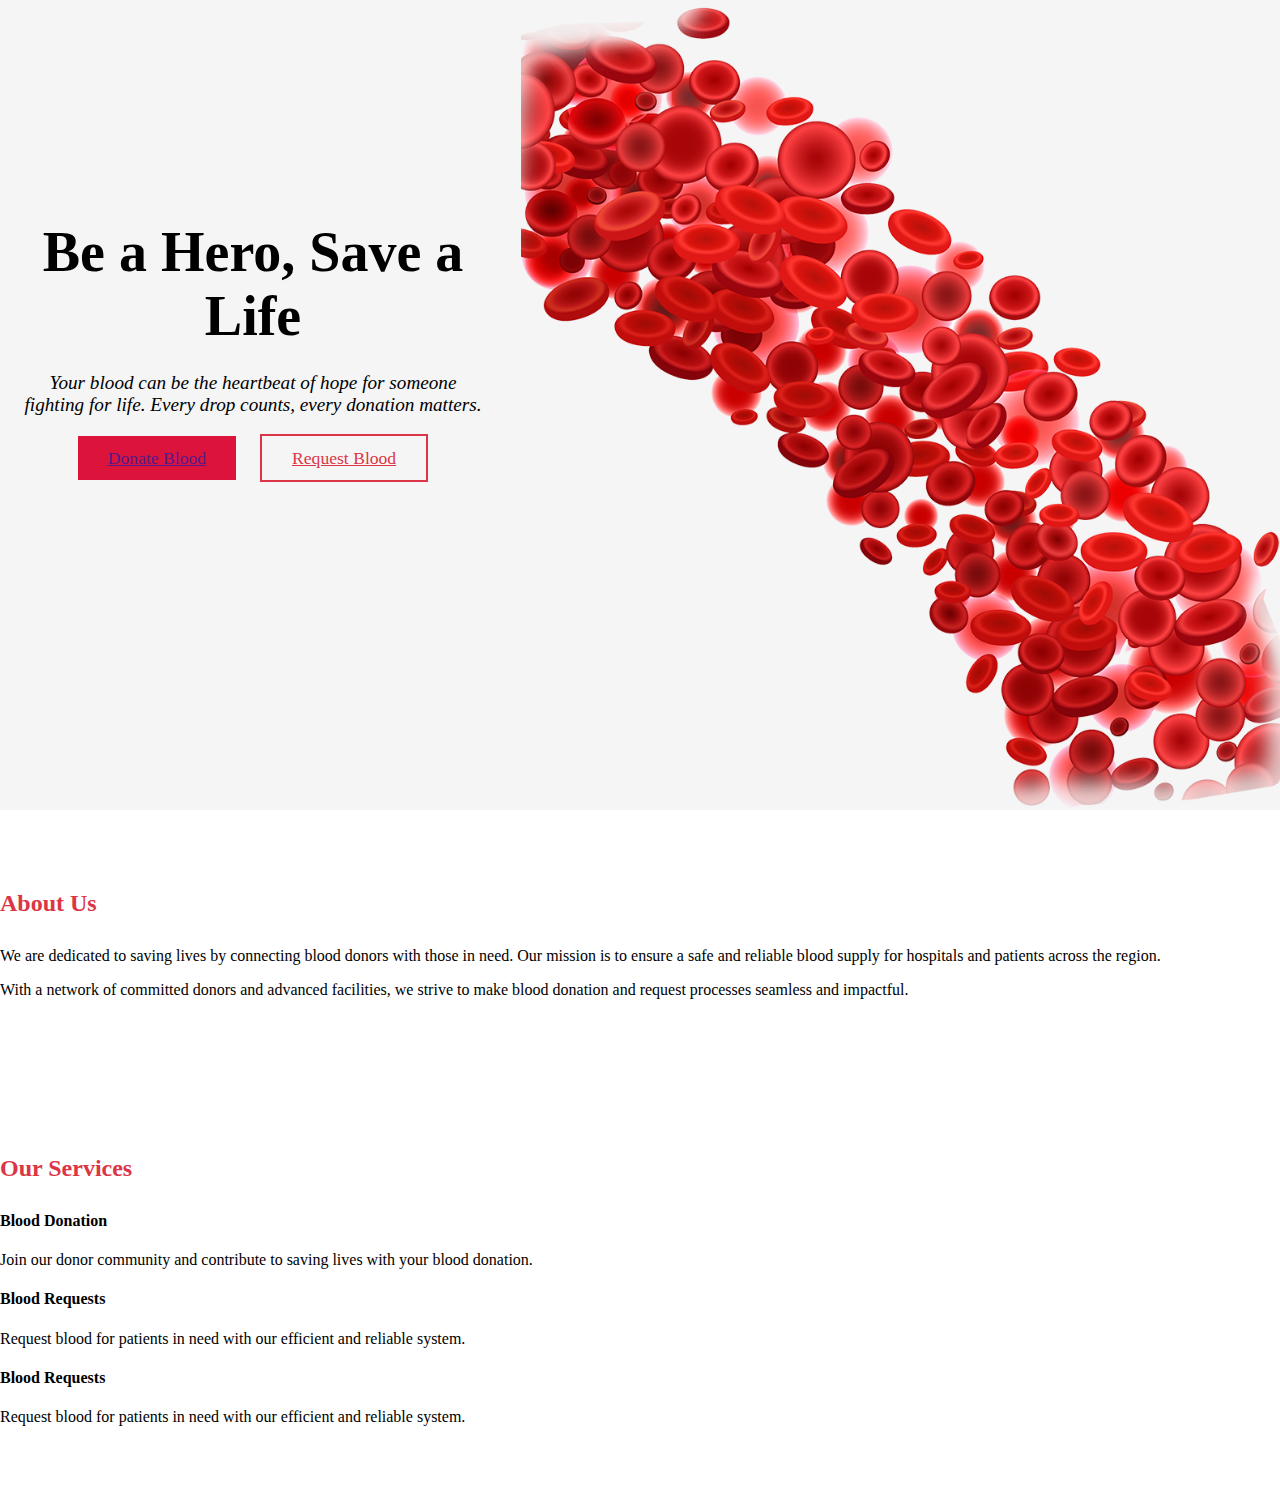
<file: index.html>
<!DOCTYPE html>
<html lang="en">
<head>
    <meta charset="UTF-8">
    <meta name="viewport" content="width=device-width, initial-scale=1.0">
    <link href="https://cdn.jsdelivr.net/npm/bootstrap@5.3.7/dist/css/bootstrap.min.css" rel="stylesheet" integrity="sha384-LN+7fdVzj6u52u30Kp6M/trliBMCMKTyK833zpbD+pXdCLuTusPj697FH4R/5mcr" crossorigin="anonymous">
    <title>welcome to our blood bank management system</title>
    <link rel="stylesheet" href="style.css">
    <link rel="shortcut icon" href="assets/haima.png" type="image/x-icon">
</head>
<body>
   <div class="container-fluid">
    <div class="navbar"></div>
   
    <section id="home">
        <div class="body">
            <div class="textbox">
                <div class="content">
                    <h1>Be a Hero, Save a Life</h1>
                    <p>Your blood can be the heartbeat of hope for someone fighting for life. Every drop counts, every donation matters.</p>
                    <div>
                        <a href="" class="btn btn-donate text-white">Donate Blood</a>
                        <a href="loginpage.html" class="btn btn-request">Request Blood</a>
                    </div>
                </div>
            </div>
            <div class="image">
                <img src="assets/image.png" alt="" class="img-fluid">
            </div>
        </div>
    </section>
   </div>


   <section id="about" class="section">
    <div class="container">
        <h2 class="text-center">About Us</h2>
        <div class="row">
            <div class="col-md-6">
                <p>We are dedicated to saving lives by connecting blood donors with those in need. Our mission is to ensure a safe and reliable blood supply for hospitals and patients across the region.</p>
            </div>
            <div class="col-md-6">
                <p>With a network of committed donors and advanced facilities, we strive to make blood donation and request processes seamless and impactful.</p>
            </div>
        </div>
    </div>
</section>

<section id="services" class="section bg-light">
    <div class="container">
        <h2 class="text-center">Our Services</h2>
        <div class="row">
            <div class="col-md-4">
                <div class="card p-4 text-center">
                    <h4>Blood Donation</h4>
                    <p>Join our donor community and contribute to saving lives with your blood donation.</p>
                </div>
            </div>
            <div class="col-md-4">
                <div class="card p-4 text-center">
                    <h4>Blood Requests</h4>
                    <p>Request blood for patients in need with our efficient and reliable system.</p>
                </div>
            </div>
            <div class="col-md-4">
                <div class="card p-4 text-center">
                    <h4>Blood Requests</h4>
                    <p>Request blood for patients in need with our efficient and reliable system.</p>
                </div>
            </div>
           
        </div>
    </div>
</section>
</body>
</html>
</file>
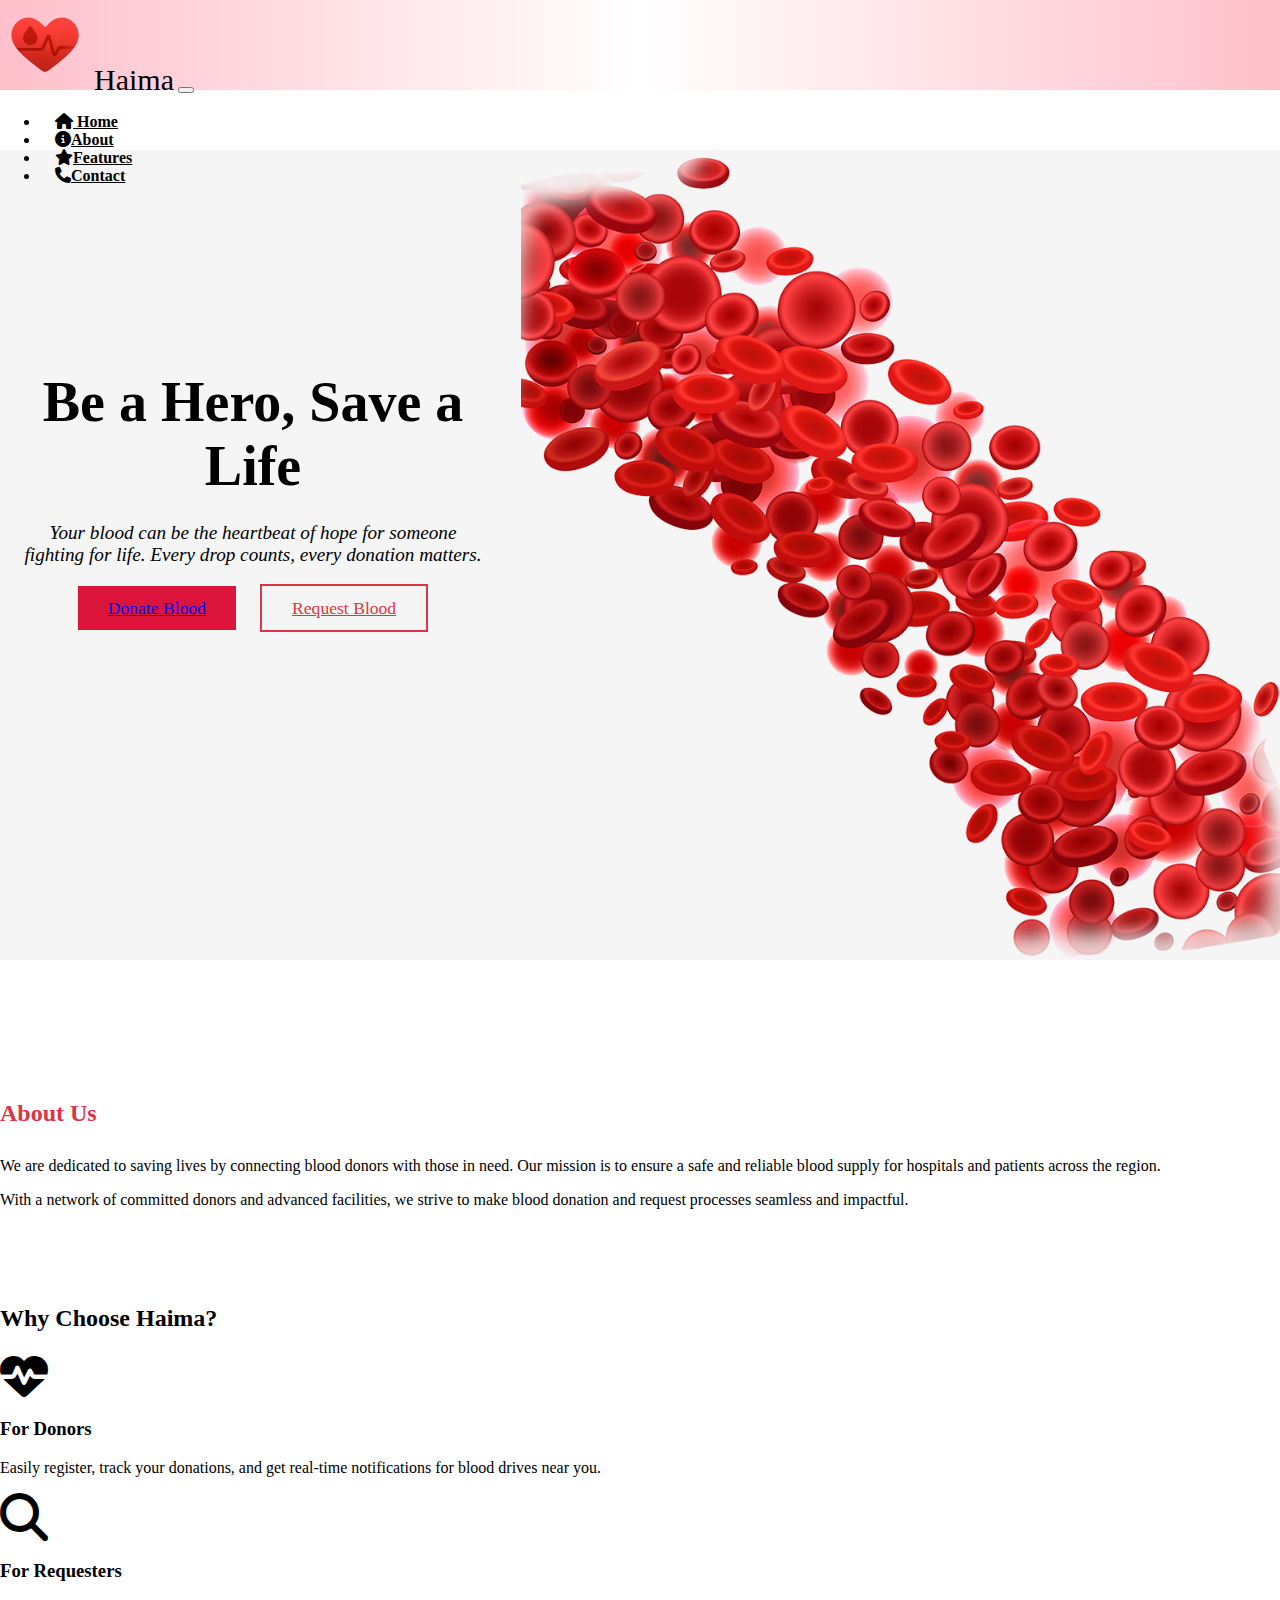
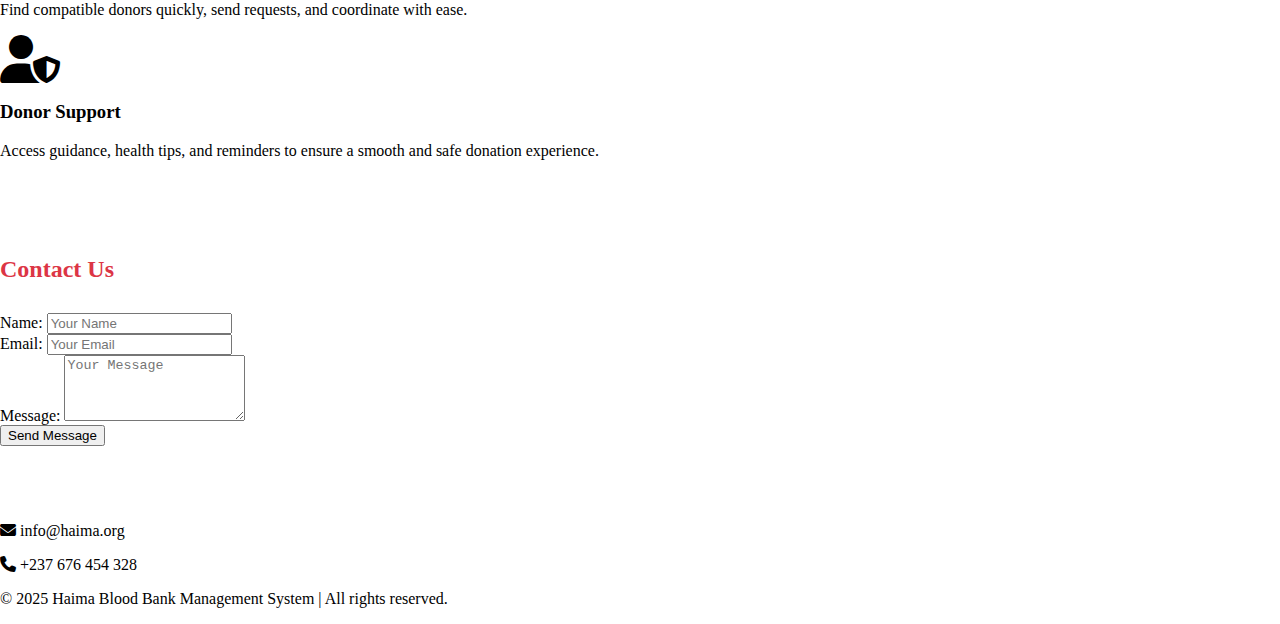
<file: donor_patient_pages/index.html>
<!DOCTYPE html>
<html lang="en">
<head>
    <meta charset="UTF-8">
    <meta name="viewport" content="width=device-width, initial-scale=1.0">
    <link href="https://cdnjs.cloudflare.com/ajax/libs/font-awesome/6.4.0/css/all.min.css" rel="stylesheet">
    <link href="https://cdn.jsdelivr.net/npm/bootstrap@5.3.7/dist/css/bootstrap.min.css" rel="stylesheet" integrity="sha384-LN+7fdVzj6u52u30Kp6M/trliBMCMKTyK833zpbD+pXdCLuTusPj697FH4R/5mcr" crossorigin="anonymous">
    <title>welcome to our blood bank management system</title>
    <link rel="stylesheet" href="style.css">
    <link rel="shortcut icon" href="assets/haima.png" type="image/x-icon">
</head>

<body>

    <nav class="navbar navbar-expand-lg navbar-dark bg-danger fixed-top">
  <div class="container-fluid">
     <img src="assets/haima.png" alt="Haima Logo" width="90" height="90" class="img-fluid">
     <span style="font-size: 30px;">Haima</span>

     <button class="navbar-toggler" type="button" data-bs-toggle="collapse" data-bs-target="#navbarNav"
             aria-controls="navbarNav" aria-expanded="false" aria-label="Toggle navigation">
            <span class="navbar-toggler-icon"></span>
     </button>

    <div class="collapse navbar-collapse" id="navbarNav">
      <ul class="navbar-nav ms-auto">
        <li class="nav-item"><a class="nav-link" href="#home"><i class="fa-solid fa-home text-dark"></i> Home</a></li>
        <li class="nav-item"><a class="nav-link" href="#about"><i class="fas fa-info-circle text-dark"></i>About</a></li>
        <li class="nav-item"><a class="nav-link" href="#features"><i class="fas fa-star text-dark"></i>Features</a></li>
        <li class="nav-item"><a class="nav-link" href="#contact"><i class="fa-solid fa-phone text-dark"></i>Contact</a></li>
      </ul>
    </div>
  </div>
</nav>

   <div class="container-fluid">
   
    <section id="home" class="section">
        <div class="body">
            <div class="textbox">
                <div class="content">
                    <h1 class="display-1" >Be a Hero, Save a Life</h1>
                    <p>Your blood can be the heartbeat of hope for someone fighting for life. Every drop counts, every donation matters.</p>
                    <div>
                        <a href="loginpage.html" class="btn btn-donate text-white">Donate Blood</a>
                        <a href="loginpage.html" class="btn btn-request">Request Blood</a>
                    </div>
                </div>
            </div>
            <div class="image">
                <img src="assets/image.png" alt="" class="img-fluid">
            </div>
        </div>
    </section>
   </div>


   <section id="about" class="section">
    <div class="container">
        <h2 class="text-center fw-bold">About Us</h2>
        <div class="row">
            <div class="col-md-6 fs-4">
                <p>We are dedicated to saving lives by connecting blood donors with those in need. Our mission is to ensure a safe and reliable blood supply for hospitals and patients across the region.</p>
            </div>
            <div class="col-md-6 fs-4">
                <p>With a network of committed donors and advanced facilities, we strive to make blood donation and request processes seamless and impactful.</p>
            </div>
        </div>
    </div>
</section>

<section id="features" class="py-5">
        <div class="container">
            <h2 class="text-center fw-bold text-danger mb-5">Why Choose Haima?</h2>
            <div class="row">
                <div class="col-md-6 col-lg-4 mb-4">
                    <div class="card feature-card p-4 text-center">
                        <i class="fa-solid fa-heartbeat fa-3x text-danger mb-3"></i>
                        <h3 class="card-title">For Donors</h3>
                        <p class="card-text">Easily register, track your donations, and get real-time notifications for blood drives near you.</p>
                    </div>
                </div>
                <div class="col-md-6 col-lg-4 mb-4">
                    <div class="card feature-card p-4 text-center">
                        <i class="fa-solid fa-search fa-3x text-danger mb-3"></i>
                        <h3 class="card-title">For Requesters</h3>
                        <p class="card-text">Find compatible donors quickly, send requests, and coordinate with ease.</p>
                    </div>
                </div>
                <div class="col-md-6 col-lg-4 mb-4">
                    <div class="card feature-card p-4 text-center">
                        <i class="fa-solid fa-user-shield fa-3x text-danger mb-3"></i>
                        <h3 class="card-title">Donor Support</h3>
                        <p class="card-text">Access guidance, health tips, and reminders to ensure a smooth and safe donation experience.</p>
                    </div>
                    </div>
                </div>
            </div>
        </div>
    </section>

    
<section id="contact" class="section bg-light">
  <div class="container">
    <h2 class="text-center text-danger mb-5">Contact Us</h2>
    <div class="row justify-content-center">
      <div class="col-md-6">
        <form>
          <div class="mb-3">
            <label for="name" class="form-label">Name:</label>
            <input type="text" class="form-control" id="name" placeholder="Your Name">
          </div>
          <div class="mb-3">
            <label for="email" class="form-label">Email:</label>
            <input type="email" class="form-control" id="email" placeholder="Your Email">
          </div>
          <div class="mb-3">
            <label for="message" class="form-label">Message:</label>
            <textarea class="form-control" id="message" rows="4" placeholder="Your Message"></textarea>
          </div>
          <button type="submit" class="btn btn-danger">Send Message</button>
        </form>
      </div>
    </div>
  </div>
</section>


<footer class="bg-danger text-white text-center py-3">
  <div class="container">
    <p><i class="fa-solid fa-envelope"></i> info@haima.org</p>
        <p><i class="fa-solid fa-phone"></i> +237 676 454 328</p>
    <p class="mb-0">&copy; 2025 Haima Blood Bank  Management System | All rights reserved.</p>
  </div>
</footer>


</body>
</html>
</file>
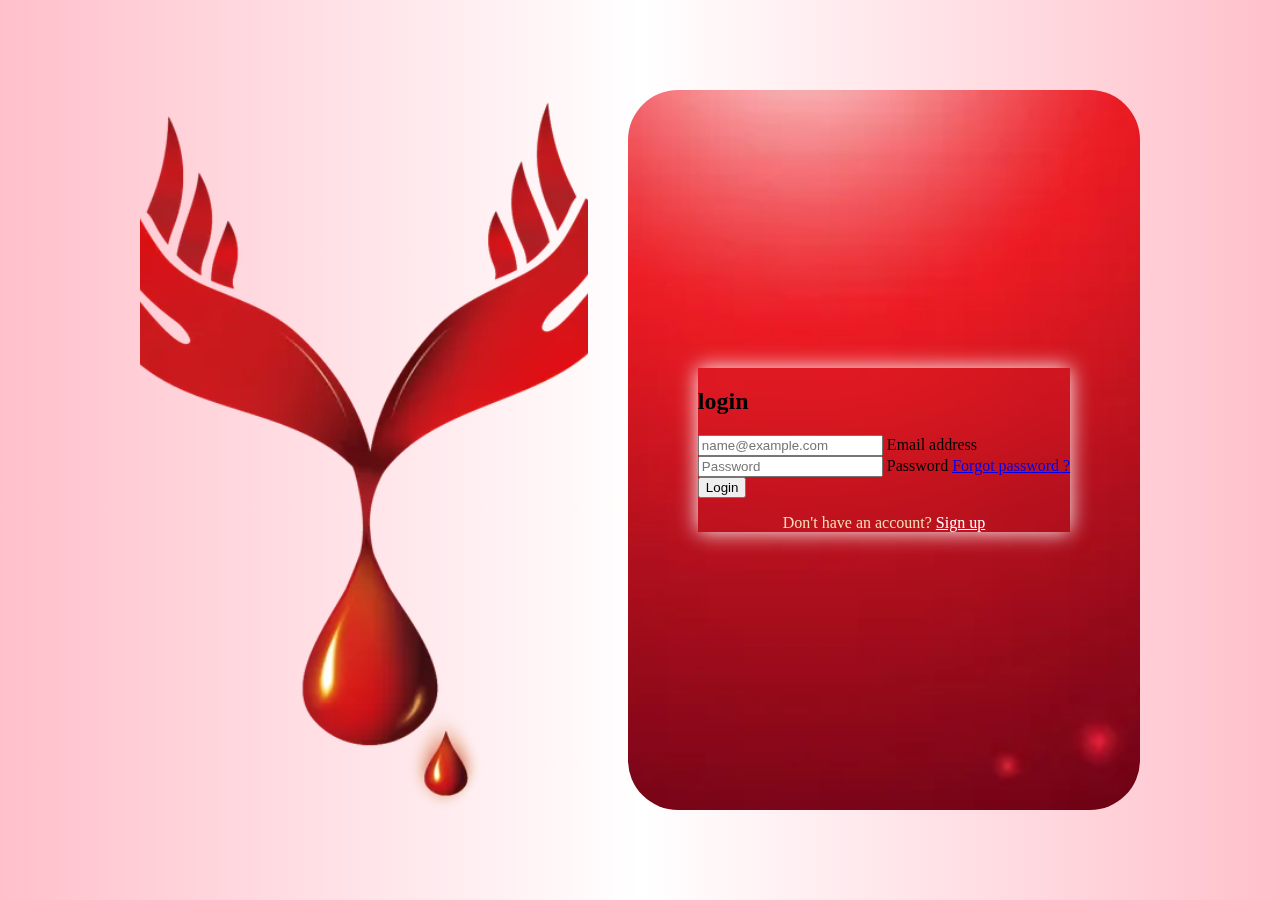
<file: loginpage.html>
<!DOCTYPE html>
<html lang="en">
<head>
    <meta charset="UTF-8">
    <meta name="viewport" content="width=device-width, initial-scale=1.0">
    <link rel="stylesheet" href="login.css"> 
    <link rel="shortcut icon" href="assets/haima.png" type="image/x-icon">
    <link href="https://cdn.jsdelivr.net/npm/bootstrap@5.3.7/dist/css/bootstrap.min.css" rel="stylesheet" integrity="sha384-LN+7fdVzj6u52u30Kp6M/trliBMCMKTyK833zpbD+pXdCLuTusPj697FH4R/5mcr" crossorigin="anonymous">
    <title>loginform</title>
</head>
<body>
   <div class="container-fluid">
    <div class="image">
        <img src="assets/Zw.webp" alt="">
    </div>
    <div class="loginform">

        <form action="" class="w-75 h-80 p-5 rounded-4 bg-transparent-blur">
            <h2 class="text-center fw-bold fs-2">login</h2>
            <div class="form-floating mb-3">
                <input type="email" class="form-control"  placeholder="name@example.com" required>
             <label>Email address</label>
            </div>

            <div class="form-floating mb-3">
            <input type="password" class="form-control"  placeholder="Password" required>
            <label>Password</label>
              <a href=" " class="forgot-password text-white">Forgot password ?</a>
            </div>

             <div class="d-grid gap-2 d-flex justify-content-center">
               <button type="submit" class="btn btn-danger w-75 ">Login</button>
           </div>

  
         <div class="text-link">
            Don't have an account? <a href="#">Sign up</a>
        </div>

        </form>
    </div>
   </div> 
</body>
</html>
</file>
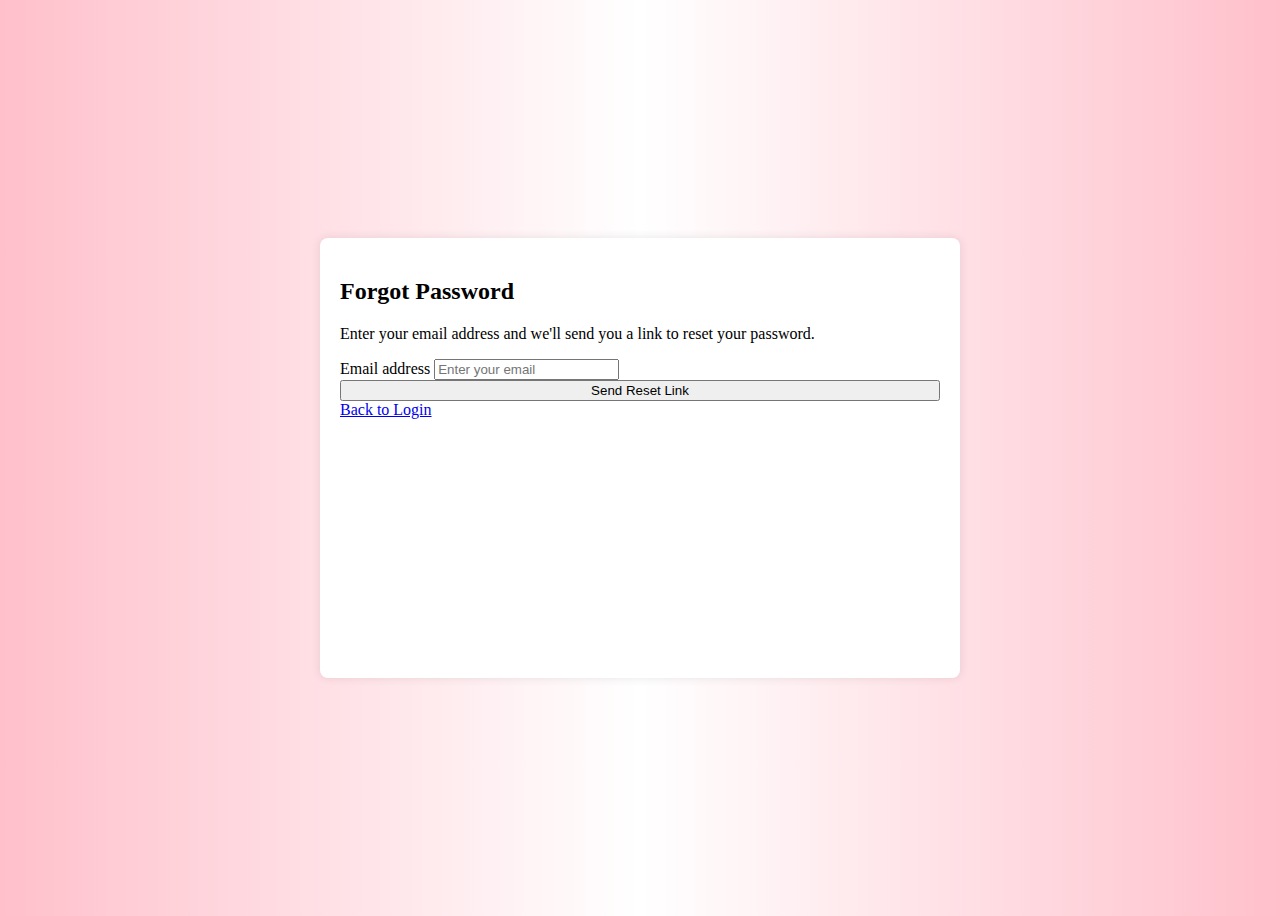
<file: resetpassword.html>
<!DOCTYPE html>
<html lang="en">
<head>
    <meta charset="UTF-8">
    <meta name="viewport" content="width=device-width, initial-scale=1.0">
    <link href="https://cdn.jsdelivr.net/npm/bootstrap@5.3.7/dist/css/bootstrap.min.css" rel="stylesheet" integrity="sha384-LN+7fdVzj6u52u30Kp6M/trliBMCMKTyK833zpbD+pXdCLuTusPj697FH4R/5mcr" crossorigin="anonymous">
    <title>Document</title>
</head>

<style>
      body {
            height: 100vh;
            display: flex;
            align-items: center;
            justify-content: center;
            background: linear-gradient(90deg, pink, white, pink );
        }
        .forgot-password-container {
            max-width: 600px;
            width: 100%;
            padding: 20px;
            background-color: white;
            height: 400px;
            border-radius: 8px;
            box-shadow: 0 0 10px rgba(0,0,0,0.1);
        }
        .form-control:focus {
            border-color: #007bff;
            box-shadow: 0 0 5px rgba(0,123,255,0.3);
        }
        .btn-danger {
            width: 100%;
        }
</style>
<body>
 <div class="forgot-password-container">
        <h2 class="text-center mb-4">Forgot Password</h2>
        <p class="text-center text-muted mb-4">Enter your email address and we'll send you a link to reset your password.</p>
        <div>
            <div class="mb-3">
                <label for="emailInput" class="form-label">Email address</label>
                <input type="email" class="form-control p-3" id="emailInput" placeholder="Enter your email" required>
            </div>
            <button type="submit" class="btn btn-danger mt-2 py-3">Send Reset Link</button>
        </div>
        <div class="text-center mt-3">
            <a href="loginpage.html" class="text-decoration-none">Back to Login</a>
        </div>
    </div>
    
</body>
</html>
</file>
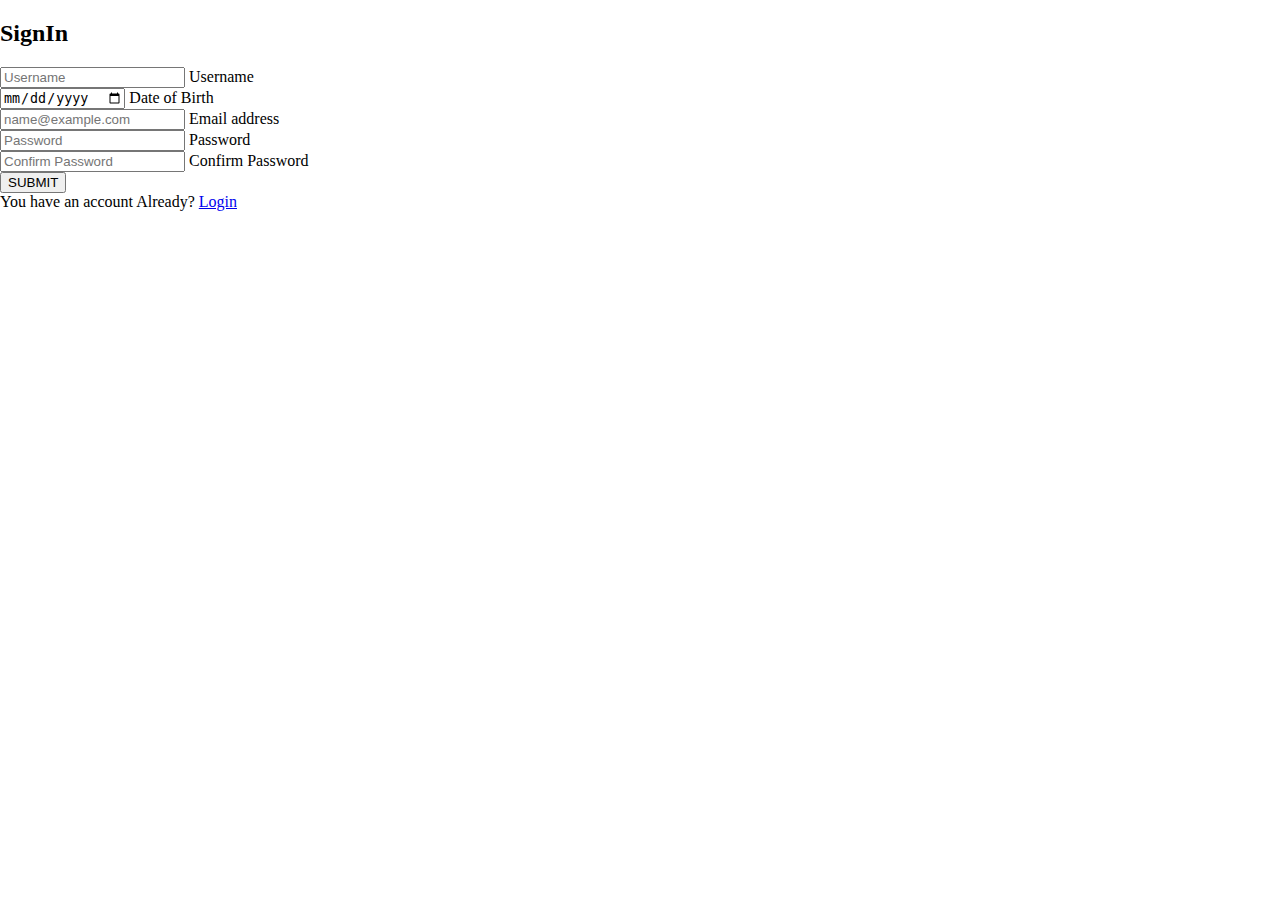
<file: signin.html>
<!DOCTYPE html>
<html lang="en">
<head>
    <meta charset="UTF-8">
    <meta name="viewport" content="width=device-width, initial-scale=1.0">
    <link href="https://cdn.jsdelivr.net/npm/bootstrap@5.3.7/dist/css/bootstrap.min.css" rel="stylesheet" integrity="sha384-LN+7fdVzj6u52u30Kp6M/trliBMCMKTyK833zpbD+pXdCLuTusPj697FH4R/5mcr" crossorigin="anonymous">
    <link rel="stylesheet" href="signin.css">
    <title>Sign In</title>
</head>
<body>
    <div class="container-fluid d-flex justify-content-center">
    <div class="loginform">

        <form action="" class="w-75 h-80 p-5 rounded-4 bg-transparent-blur">
            <h2 class="text-center fw-bold fs-2">SignIn</h2>

             <div class="form-floating mb-3">
                <input type="text" class="form-control"  placeholder="Username" required>
             <label>Username</label>
            </div>

             <div class="form-floating mb-3">
                <input type="date" class="form-control"  placeholder="" required>
             <label>Date of Birth</label>
            </div>

            <div class="form-floating mb-3">
                <input type="email" class="form-control"  placeholder="name@example.com" required>
             <label>Email address</label>
            </div>

            <div class="form-floating mb-3">
            <input type="password" class="form-control"  placeholder="Password" required>
            <label>Password</label>
            </div>

             <div class="form-floating mb-3">
            <input type="password" class="form-control"  placeholder="Confirm Password" required>
            <label> Confirm Password</label>
            </div>

             <div class="d-grid gap-2 d-flex justify-content-center">
               <button type="submit" class="btn btn-danger w-75 ">SUBMIT</button>
           </div>

  
         <div class="text-link">
            You have an account Already? <a href="signin.html">Login</a>
        </div>

        </form>
    </div>
    </div>
</body>
</html>
</file>
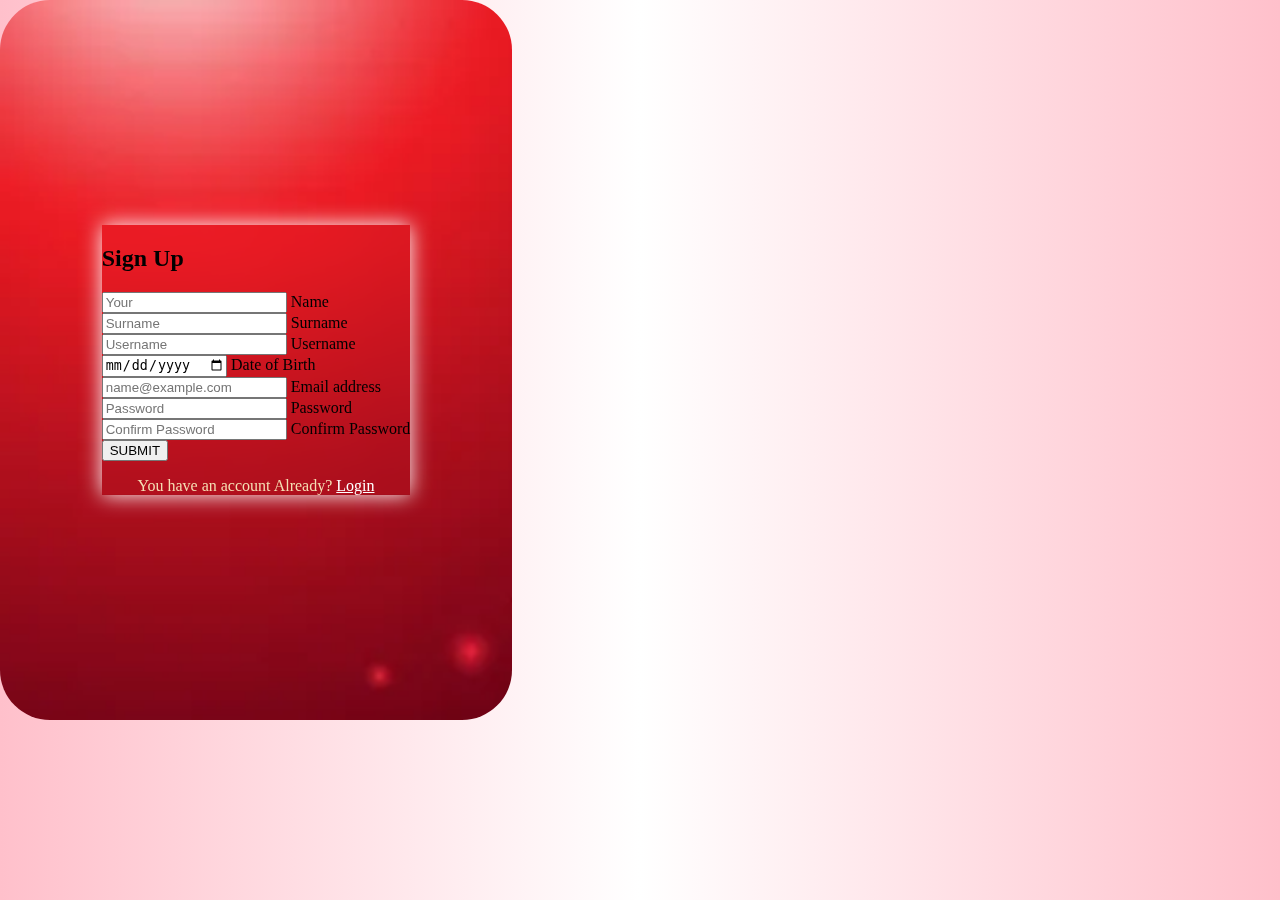
<file: signup.html>
<!DOCTYPE html>
<html lang="en">
<head>
    <meta charset="UTF-8">
    <meta name="viewport" content="width=device-width, initial-scale=1.0">
    <link href="https://cdn.jsdelivr.net/npm/bootstrap@5.3.7/dist/css/bootstrap.min.css" rel="stylesheet" integrity="sha384-LN+7fdVzj6u52u30Kp6M/trliBMCMKTyK833zpbD+pXdCLuTusPj697FH4R/5mcr" crossorigin="anonymous">
    <link rel="stylesheet" href="signup.css">
    <link rel="shortcut icon" href="assets/haima.png" type="image/x-icon">
    <title>Sign Up</title>
</head>
<body>
    <div class="container-fluid d-flex justify-content-center">
    <div class="loginform">

        <form action="" class="w-75 h-80 p-5 rounded-4 bg-transparent-blur">
            <h2 class="text-center fw-bold fs-2">Sign Up</h2>

              <div class="form-floating mb-3">
                <input type="text" class="form-control"  placeholder="Your " required>
             <label>Name</label>
            </div>
              <div class="form-floating mb-3">
                <input type="text" class="form-control"  placeholder="Surname" required>
             <label>Surname</label>
            </div>

             <div class="form-floating mb-3">
                <input type="text" class="form-control"  placeholder="Username" required>
             <label>Username</label>
            </div>

             <div class="form-floating mb-3">
                <input type="date" class="form-control"  placeholder="" required>
             <label>Date of Birth</label>
            </div>

            <div class="form-floating mb-3">
                <input type="email" class="form-control"  placeholder="name@example.com" required>
             <label>Email address</label>
            </div>

            <div class="form-floating mb-3">
            <input type="password" class="form-control"  placeholder="Password" required>
            <label>Password</label>
            </div>

             <div class="form-floating mb-3">
            <input type="password" class="form-control"  placeholder="Confirm Password" required>
            <label> Confirm Password</label>
            </div>

             <div class="d-grid gap-2 d-flex justify-content-center">
               <button type="submit" class="btn btn-danger w-75 ">SUBMIT</button>
           </div>

  
         <div class="text-link">
            You have an account Already? <a href="loginpage.html">Login</a>
        </div>

        </form>
    </div>
    </div>
     

</body>
</html>
</file>
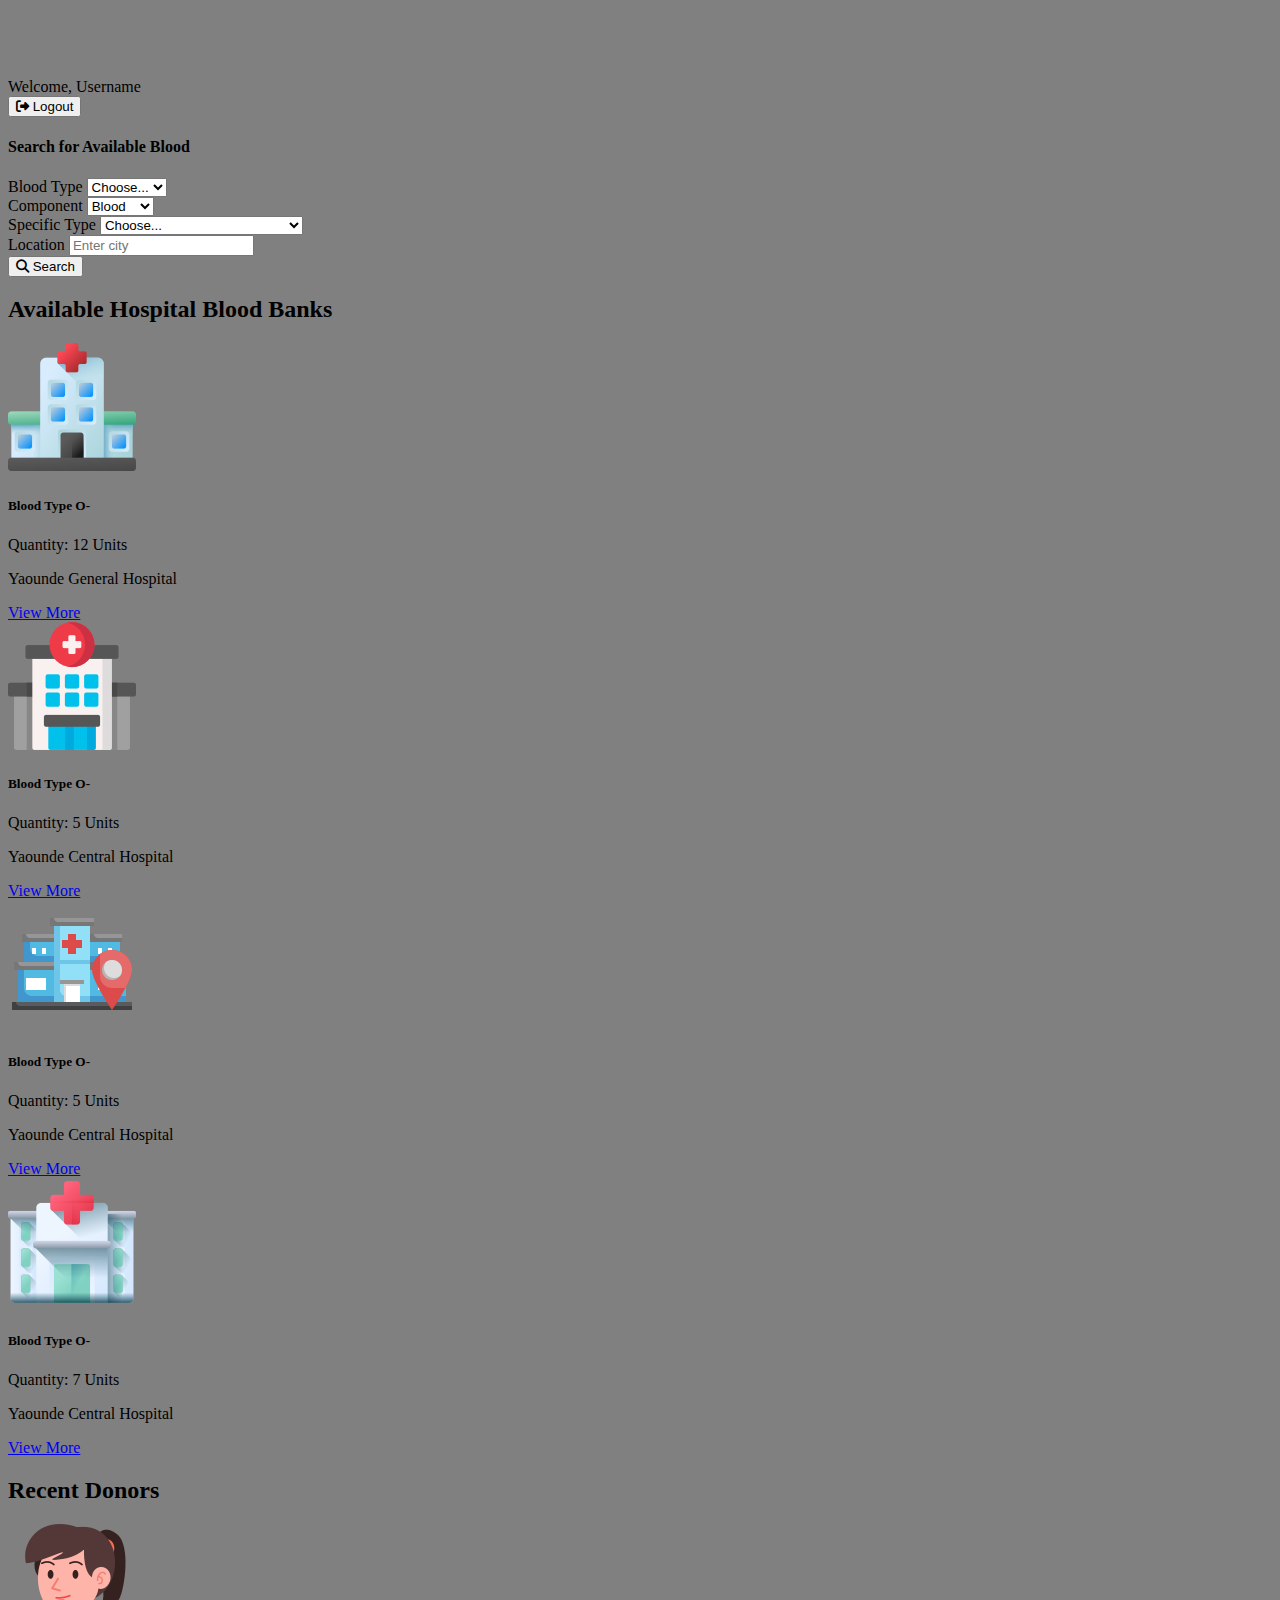
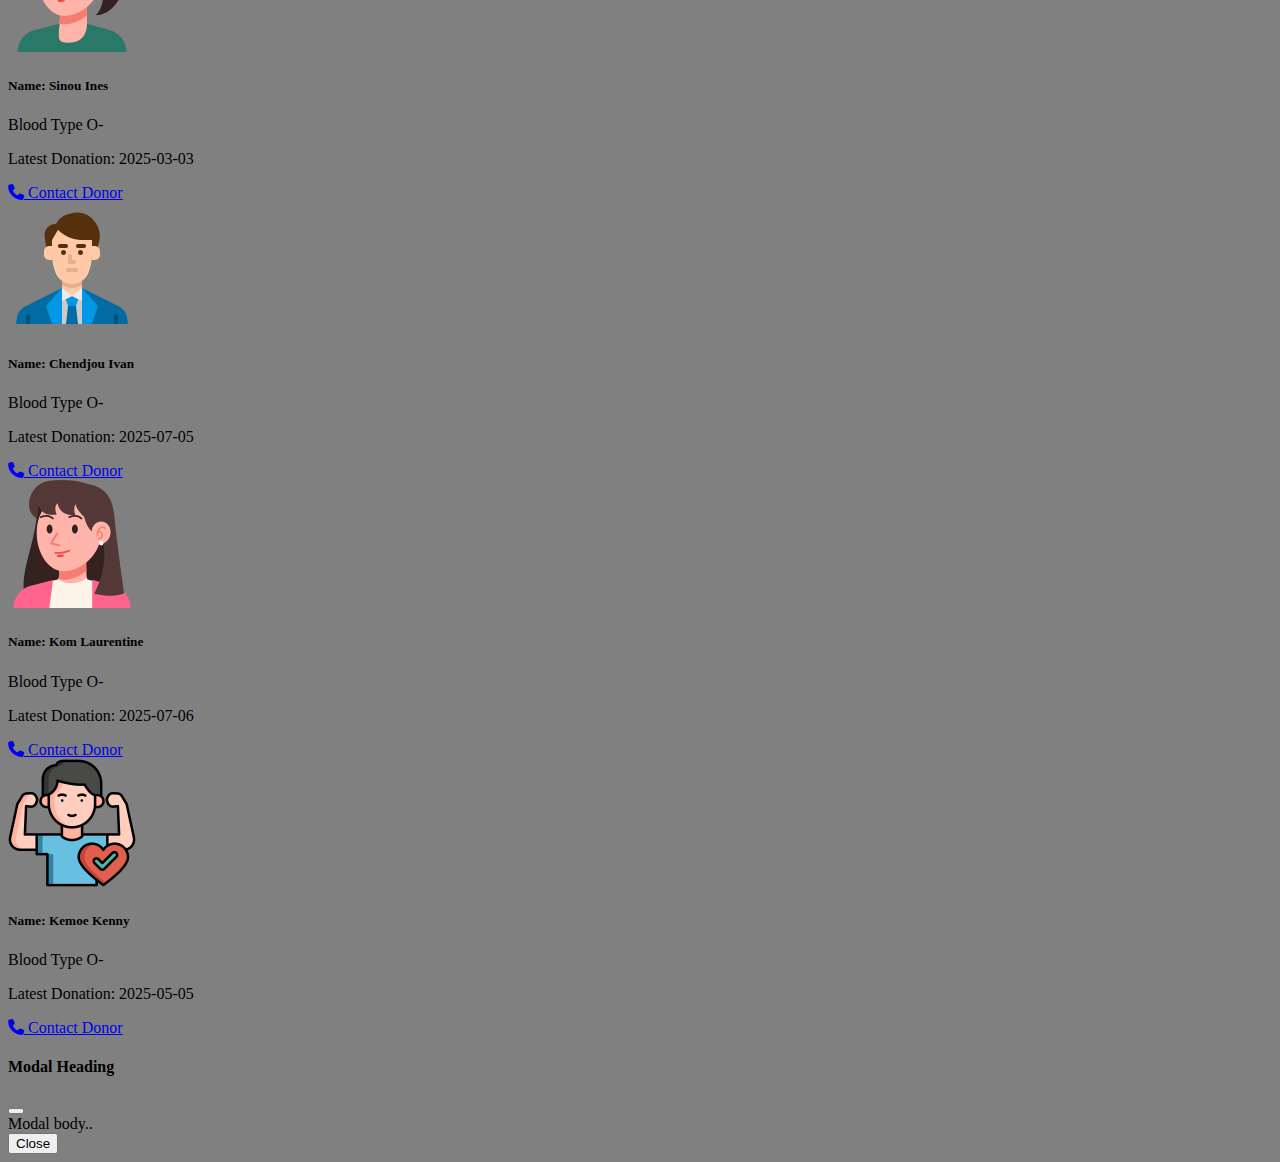
<file: donor_patient_pages/dashboard.html>
<!DOCTYPE html>
<html lang="en">
<head>
    <meta charset="UTF-8">
    <meta name="viewport" content="width=device-width, initial-scale=1.0">
      <link rel="shortcut icon" href="assets/haima.png" type="image/x-icon">
      <link rel="stylesheet" href="dashboard.css">
      <link href="https://cdnjs.cloudflare.com/ajax/libs/font-awesome/6.4.0/css/all.min.css" rel="stylesheet">
    <link href="https://cdn.jsdelivr.net/npm/bootstrap@5.3.7/dist/css/bootstrap.min.css" rel="stylesheet" integrity="sha384-LN+7fdVzj6u52u30Kp6M/trliBMCMKTyK833zpbD+pXdCLuTusPj697FH4R/5mcr" crossorigin="anonymous">
    <script src="https://cdn.jsdelivr.net/npm/bootstrap@5.3.3/dist/js/bootstrap.bundle.min.js"></script>
    <title>Requester dashboard</title>
</head>
<body>

      <nav class="navbar navbar-expand-lg fixed-top bg-danger">
        <div class="container-fluid">
              <span class="navbar-text me-3 text-white fw-bold fs-3">Welcome, Username</span>
            <div class="ms-auto d-flex align-items-center">
               <button class="btn btn-logout text-white fw-bold fs-3"><i class="fas fa-right-from-bracket"></i> Logout</button>
            </div>
        </div>
    </nav>

     
        <div class="container mt-4">
             
            <form action="" method="get">
                <h4>Search for Available Blood</h4>
                <div class="search-form">
                    <div class="row mb-3">
                    <div class="col-md-3">
                        <label for="bloodType" class="form-label">Blood Type</label>
                        <select class="form-select" id="bloodType">
                            <option value="">Choose...</option>
                            <option value="A+">A+</option>
                            <option value="A-">A- </option>
                            <option value="B+">B+</option>
                            <option value="B-">B- </option>
                            <option value="AB+">AB+</option>
                            <option value="AB-">AB- </option>
                            <option value="O+">O+</option>
                            <option value="O-">O- </option>
                        </select>
                    </div>

                      <div class="col-md-3">
                        <label for="component" class="form-label">Component</label>
                        <select class="form-select" id="component">
                            <option value="Blood">Blood</option>
                            <option value="Plasma">Plasma</option>
                            <option value="Platelet">Platelet</option>
                        </select>
                    </div>

                     <div class="col-md-3">
                        <label for="subComponent" class="form-label">Specific Type</label>
                        <select class="form-select" id="subComponent">
                            <option value="">Choose...</option>
                             <option value="Whole blood" data-component="blood">Whole Blood</option>
                            <option value="Fresh Frozen Plasma" data-component="Plasma">Fresh Frozen Plasma</option>
                            <option value="Cryoprecipitate" data-component="Plasma">Cryoprecipitate</option>
                            <option value="Apheresis Platelets" data-component="Platelet">Apheresis Platelets</option>
                            <option value="Whole Blood-Derived Platelets" data-component="Platelet">Whole Blood-Derived Platelets</option>
                        </select>
                    </div>

                    <div class="col-md-3">
                        <label for="location" class="form-label">Location</label>
                        <input type="text" class="form-control" id="location" placeholder="Enter city">
                    </div>
                </div>
                    <button type="submit" class="btn btn-danger"><i class="fas fa-search"></i> Search</button>
            
            </form>
                
         <div class="container mt-4">
            <h2 class="text-center fw-bold text-danger mb-5">Available Hospital Blood Banks</h2>
            <div class="row row-cols-1 row-cols-md-4 g-4">

                <div class="col">
                    <div class="card h-100 text-center">
                        <img src="assets/hospital2.png" class="card-img-top img-fluid" alt="">
                        <div class="card-body">
                        <h5 class="card-title">Blood Type O- </h5>
                        <p class="card-text mb-1">Quantity: 12 Units</p>
                        <p class="text-muted small">Yaounde General Hospital</p>
                        <a href="#" class="btn btn-danger" data-bs-toggle="modal" data-bs-target="#myModal">View More</a>
                    </div>
                </div>
             </div>
            <div class="col">
                <div class="card h-100 text-center">
                    <img src="assets/hospital3.png" class="card-img-top img-fluid" alt="Blood Unit">
                    <div class="card-body">
                    <h5 class="card-title">Blood Type O- </h5>
                    <p class="card-text mb-1">Quantity: 5 Units</p>
                    <p class="text-muted small">Yaounde Central Hospital</p>
                    <a href="#" class="btn btn-danger">View More</a>
                    </div>
                </div>
                </div>

                 <div class="col">
                <div class="card h-100 text-center">
                    <img src="assets/hospital4.png" class="card-img-top img-fluid" alt="Blood Unit">
                    <div class="card-body">
                    <h5 class="card-title">Blood Type O- </h5>
                    <p class="card-text mb-1">Quantity: 5 Units</p>
                    <p class="text-muted small">Yaounde Central Hospital</p>
                    <a href="#" class="btn btn-danger">View More</a>
                    </div>
                </div>
                </div>
                 <div class="col">
                <div class="card h-100 text-center">
                    <img src="assets/hospital5.png" class="card-img-top img-fluid" alt="Blood Unit">
                    <div class="card-body">
                    <h5 class="card-title">Blood Type O- </h5>
                    <p class="card-text mb-1">Quantity: 7 Units</p>
                    <p class="text-muted small">Yaounde Central Hospital</p>
                    <a href="#" class="btn btn-danger">View More</a>
                    </div>
                </div>
                </div>
                
        </div>

        <div class="container mt-5">
             <h2 class="text-center fw-bold text-danger mb-5">Recent Donors</h2>
             <div class="row  row-cols-1 row-cols-md-4 g-4">
                <div class="col">
                    <div class="card h-100 text-center">
                    <img src="assets/person1.png" class="card-img-top img-fluid" alt="profil">
                    <div class="card-body">
                    <h5 class="card-title">Name: Sinou Ines </h5>
                    <p class="card-text mb-1">Blood Type O- </p>
                    <p class="text-muted small">Latest Donation: 2025-03-03</p>
                    <a href="#" class="btn btn-danger"><i class="fas fa-phone" ></i> Contact Donor</a>
                    </div>
                </div>
             </div>
              <div class="col">
                    <div class="card h-100 text-center">
                    <img src="assets/person2.png" class="card-img-top img-fluid" alt="profil">
                    <div class="card-body">
                    <h5 class="card-title">Name: Chendjou Ivan</h5>
                    <p class="card-text mb-1">Blood Type O- </p>
                    <p class="text-muted small">Latest Donation: 2025-07-05</p>
                    <a href="#" class="btn btn-danger"><i class="fas fa-phone" ></i> Contact Donor</a>
                    </div>
                </div>
             </div>
              <div class="col">
                    <div class="card h-100 text-center">
                    <img src="assets/person3.png" class="card-img-top img-fluid" alt="profil">
                    <div class="card-body">
                    <h5 class="card-title">Name: Kom Laurentine </h5>
                    <p class="card-text mb-1">Blood Type O- </p>
                    <p class="text-muted small">Latest Donation: 2025-07-06</p>
                    <a href="#" class="btn btn-danger"><i class="fas fa-phone" ></i> Contact Donor</a>
                    </div>
                </div>
             </div>
              <div class="col">
                    <div class="card h-100 text-center">
                    <img src="assets/donor3.png" class="card-img-top img-fluid" alt="profil">
                    <div class="card-body">
                    <h5 class="card-title">Name: Kemoe Kenny </h5>
                    <p class="card-text mb-1">Blood Type O- </p>
                    <p class="text-muted small">Latest Donation: 2025-05-05</p>
                    <a href="#" class="btn btn-danger"><i class="fas fa-phone" ></i> Contact Donor</a>
                    </div>
                </div>
             </div>

        </div>

        <div class="modal" id="">
             <div class="modal-dialog modal-fullscreen">
                    <div class="modal-content">

                    <!-- Modal Header -->
                    <div class="modal-header">
                        <h4 class="modal-title">Modal Heading</h4>
                        <button type="button" class="btn-close" data-bs-dismiss="modal"></button>
                    </div>

                    <!-- Modal body -->
                    <div class="modal-body">
                        Modal body..
                    </div>

                    <!-- Modal footer -->
                    <div class="modal-footer">
                        <button type="button" class="btn btn-danger" data-bs-dismiss="modal">Close</button>
                    </div>

                </div>
        </div>
    
</body>
</html>
</file>
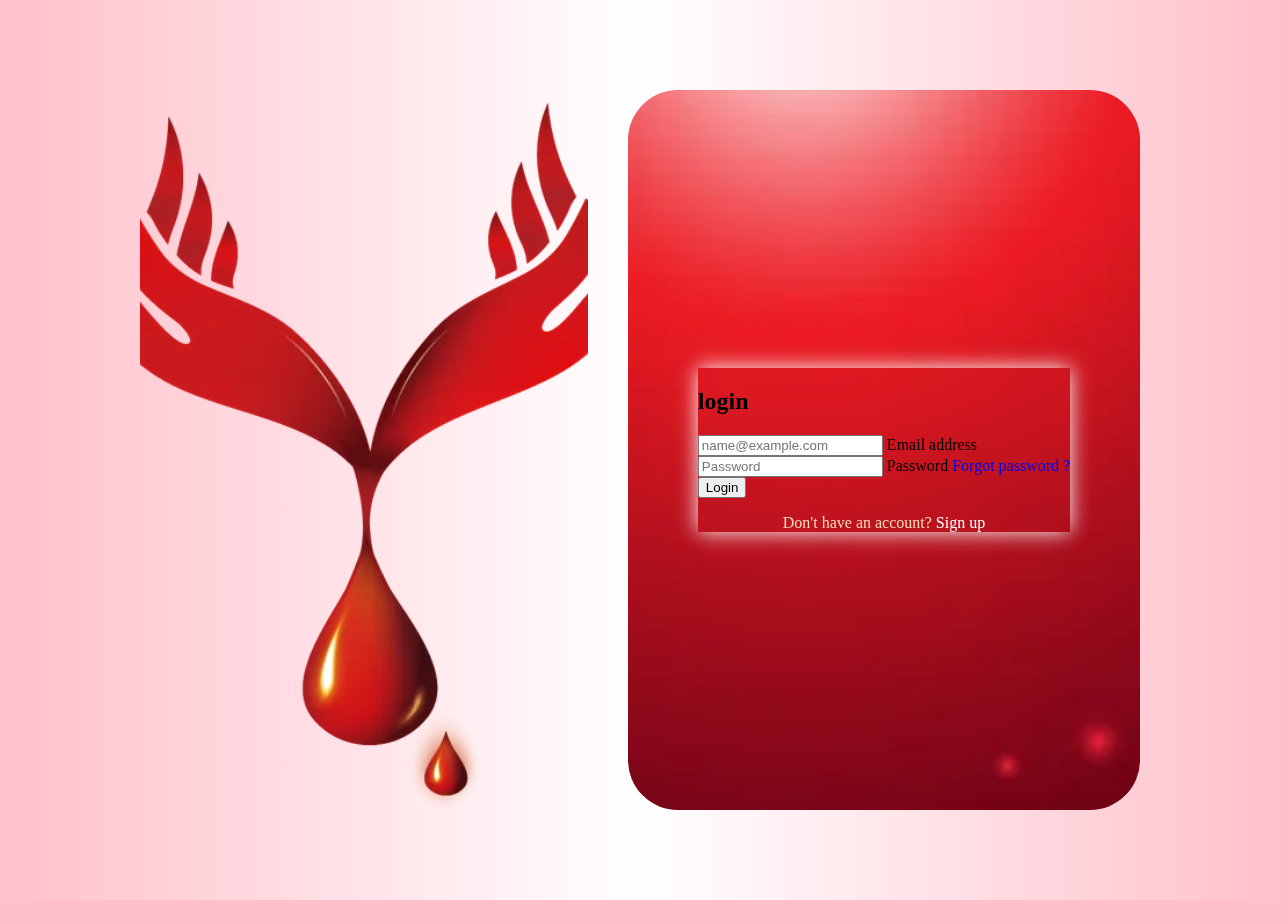
<file: donor_patient_pages/loginpage.html>
<!DOCTYPE html>
<html lang="en">
<head>
    <meta charset="UTF-8">
    <meta name="viewport" content="width=device-width, initial-scale=1.0">
    <link rel="stylesheet" href="login.css"> 
    <link rel="shortcut icon" href="assets/haima.png" type="image/x-icon">
    <link href="https://cdn.jsdelivr.net/npm/bootstrap@5.3.7/dist/css/bootstrap.min.css" rel="stylesheet" integrity="sha384-LN+7fdVzj6u52u30Kp6M/trliBMCMKTyK833zpbD+pXdCLuTusPj697FH4R/5mcr" crossorigin="anonymous">
    <title>loginform</title>
</head>
<body>
   <div class="container-fluid">
    <div class="image d-none d-md-flex ">
        <img src="assets/Zw.webp" alt="">
    </div>
    <div class="loginform">

        <form action="dashboard.html" class="w-75 h-80 p-5 rounded-4 bg-transparent-blur">
            <h2 class="text-center fw-bold fs-2">login</h2>
            <div class="form-floating mb-3">
                <input type="email" class="form-control"  placeholder="name@example.com" required>
             <label>Email address</label>
            </div>

            <div class="form-floating mb-3">
            <input type="password" class="form-control"  placeholder="Password" required>
            <label>Password</label>
              <a href="resetpassword.html" class="forgot-password text-white" id="forgot-password">Forgot password ?</a>
            </div>

             <div class="d-grid gap-2 d-flex justify-content-center">
               <button type="submit" class="btn btn-danger w-75 ">Login</button>
           </div>

  
         <div class="text-link">
            Don't have an account? <a href="signup.html">Sign up</a>
        </div>

        </form>
    </div>
   </div> 
</body>
</html>
</file>
<file: style.css>
html{
    scroll-padding-top: 80px; 
}
body{
    margin: 0;
    padding: 0;
     width: 100%;
    min-height: 100vh;
}

nav{
    width: 100%;
    height: 10vh;
    background: linear-gradient(90deg, pink, white, pink );
}
.navbar .nav-link {
    color: black;
    margin-left: 15px;
    font-weight: bold;
}

.navbar .nav-link:hover {
    color: red;
    text-decoration: underline;
}
.body{
    width: 100%;
    height: 90vh;
    display: flex;
    flex-direction: row;
    align-items: center;
    justify-content: center;
    gap: 15px;
    background-color: whitesmoke;
}
.textbox{
    width: 40%;
    height: 60%;
}
.content{
    text-align: center;
    padding: 20px;
}
.content h1 {
    font-size: 3.5rem;
    font-weight: bold;
    margin-bottom: 1.5rem;
}
.content p {
    font-size: 1.2rem;
    margin-bottom: 2rem;
    font-style: italic;
}
.btn-donate {
    background-color: crimson;
    border: none;
    padding: 12px 30px;
    font-size: 1.1rem;
    margin: 10px;
}
.btn-request {
    border: 2px solid #dc3545;
    color: #dc3545;
    padding: 12px 30px;
    font-size: 1.1rem;
    margin: 10px;
}
.btn-donate:hover {
    background-color: #c82333;
}
.btn-request:hover {
    background-color: crimson;
    color: white;
}
.image{
    width: 60%;
    height: 100%;
    display: flex;
    align-items: center;
    justify-content: center;
    overflow: hidden;
}
.image img{
    width: 100%;
    height: 100%;
    object-fit: cover;

}
.section{
    min-width: 100%;

}
.section {
    padding: 60px 0;
}
.section h2 {
    color: #dc3545;
    margin-bottom: 30px;
}
.services{
    min-width: 100%;
    display: flex;
    flex-direction: row;
}
</file>
<file: donor_patient_pages/style.css>
html{
    scroll-padding-top: 80px; 
}
body{
    margin: 0;
    padding: 0;
     width: 100%;
    min-height: 100vh;
}

nav{
    width: 100%;
    height: 10vh;
    background: linear-gradient(90deg, pink, white, pink );
}
.navbar .nav-link {
    color: black;
    margin-left: 15px;
    font-weight: bold;
}

.navbar .nav-link:hover {
    color: red;
}
.body{
    width: 100%;
    height: 90vh;
    display: flex;
    flex-direction: row;
    align-items: center;
    justify-content: center;
    gap: 15px;
    background-color: whitesmoke;
}
.textbox{
    width: 40%;
    height: 60%;
}
.content{
    text-align: center;
    padding: 20px;
}
.content h1 {
    font-size: 3.5rem;
    font-weight: bold;
    margin-bottom: 1.5rem;
}
.content p {
    font-size: 1.2rem;
    margin-bottom: 2rem;
    font-style: italic;
}
.btn-donate {
    background-color: crimson;
    border: none;
    padding: 12px 30px;
    font-size: 1.1rem;
    margin: 10px;
}
.btn-request {
    border: 2px solid #dc3545;
    color: #dc3545;
    padding: 12px 30px;
    font-size: 1.1rem;
    margin: 10px;
}
.btn-donate:hover {
    background-color: #c82333;
}
.btn-request:hover {
    background-color: crimson;
    color: white;
}
.image{
    width: 60%;
    height: 100%;
    display: flex;
    align-items: center;
    justify-content: center;
    overflow: hidden;
}
.image img{
    width: 100%;
    height: 100%;
    object-fit: cover;

}
.section{
    min-width: 100%;
    padding: 60px 0;
}
 
.section h2 {
    color: #dc3545;
    margin-bottom: 30px;
}
.services{
    min-width: 100%;
    display: flex;
    flex-direction: row;
}
</file>
<file: login.css>
body{
    margin: 0;
    padding: 0;
}
.container-fluid{
    height: 100vh;
    width: 100%;
    display: flex;
    flex-direction: row;
   background-image: linear-gradient(90deg, pink, white, pink );
    justify-content: center;
    align-items: center;
    gap: 40px;
}
.image{
    width: 35%;
    height: 80%;
    display: flex;
    align-items: center;
    justify-content: center;
    overflow: hidden;
}

.image img{
    width: 100%;
    height: 100%;
    object-fit: cover;

}
.loginform{
    width: 40%;
    height: 80%;
    background-image: url("assets/bloodshape.webp");
    background-repeat: no-repeat;
    background-size: cover;
    display: flex;
    justify-content: center;
    align-items: center;
    border-radius: 50px;
    gap: 10px;
}
.bg-transparent-blur{
    backdrop-filter: blur(20px);
    box-shadow: white 0px 0px 20px;
}
 .text-link {
      text-align: center;
      margin-top: 1rem;
      display: block;
      color: wheat;
    }

    .text-link a {
        color: white;
      text-decoration: underline;
    }

    .text-link a:hover {
      color: crimson;
    }
</file>
<file: signin.css>
body{
    margin: 0;
    padding: 0;
}
</file>
<file: signup.css>
body{
    margin: 0;
    padding: 0;
}
.container-fluid{
    height: 100vh;
    width: 100%;
   background-image: linear-gradient(90deg, pink, white, pink );
    justify-content: center;
    align-items: center;
    
}
.loginform{
    width: 40%;
    height: 80%;
    background-image: url("assets/bloodshape.webp");
    background-repeat: no-repeat;
    background-size: cover;
    display: flex;
    justify-content: center;
    align-items: center;
    border-radius: 50px;
    gap: 10px;
}
.bg-transparent-blur{
    backdrop-filter: blur(20px);
    box-shadow: white 0px 0px 20px;
}
 .text-link {
      text-align: center;
      margin-top: 1rem;
      display: block;
      color: wheat;
    }

    .text-link a {
        color: white;
      text-decoration: underline;
    }

    .text-link a:hover {
      color: crimson;
    }
</file>
<file: donor_patient_pages/dashboard.css>
body{
    padding-top: 70px;
    background-color: gray;
}
</file>
<file: donor_patient_pages/login.css>
body{
    margin: 0;
    padding: 0;
}
.container-fluid{
    height: 100vh;
    width: 100%;
    display: flex;
    flex-direction: row;
   background-image: linear-gradient(90deg, pink, white, pink );
    justify-content: center;
    align-items: center;
    gap: 40px;
}
.image{
    width: 35%;
    height: 80%;
    display: flex;
    align-items: center;
    justify-content: center;
    overflow: hidden;
}

.image img{
    width: 100%;
    height: 100%;
    object-fit: cover;

}
.loginform{
    width: 40%;
    height: 80%;
    background-image: url("assets/bloodshape.webp");
    background-repeat: no-repeat;
    background-size: cover;
    display: flex;
    justify-content: center;
    align-items: center;
    border-radius: 50px;
    gap: 10px;
}
.bg-transparent-blur{
    backdrop-filter: blur(20px);
    box-shadow: white 0px 0px 20px;
}
 .text-link {
      text-align: center;
      margin-top: 1rem;
      display: block;
      color: wheat;
    }

    .text-link a {
        color: white;
      text-decoration: none;
    }

    .text-link a:hover {
      color: black;
      text-decoration: underline;
    }
#forgot-password{
    text-decoration: none;
}
#forgot-password:hover{
    color: black;
}
</file>
